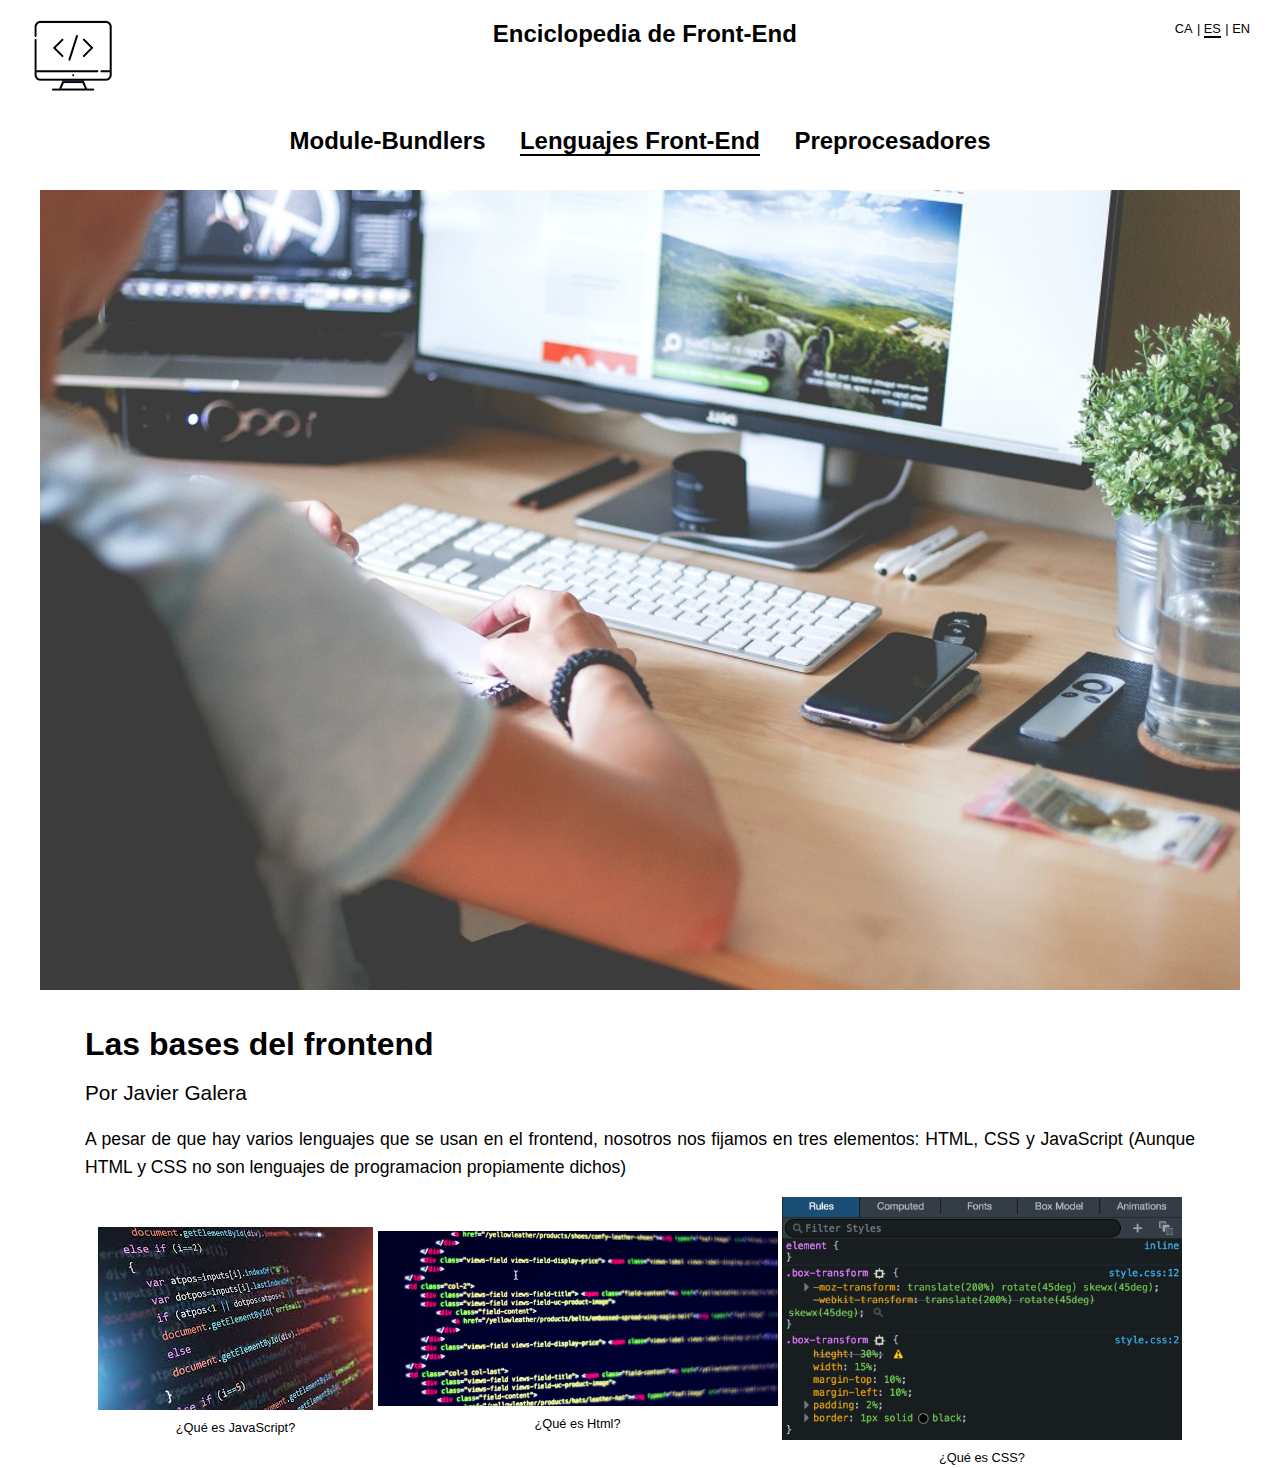
<file: index.html>
<!DOCTYPE html>
<html lang="es">

<head>
    <meta charset="utf-8" />
    <meta http-equiv="X-UA-Compatible" content="IE=edge">
    <link rel="icon" type="image/png" href="img/logo_16.png">

    <title>Enciclopedía Front-End</title>
    <meta name="viewport" content="width=device-width, initial-scale=1">

    <link rel="stylesheet" href="https://use.fontawesome.com/releases/v5.5.0/css/all.css"
        integrity="sha384-B4dIYHKNBt8Bc12p+WXckhzcICo0wtJAoU8YZTY5qE0Id1GSseTk6S+L3BlXeVIU" crossorigin="anonymous">
    <link rel="stylesheet" type="text/css" media="screen" href="css/estilos.css" />
</head>

<body>
    <a class="sr" href="#main">Salta al contenido principal</a>

    <header>
        <div class="top">
            
            <a href=""><img src="img/logo.png" alt="Logo de Enciclopedia Front-End"
                    title="Logo de Enciclopedia Front-End" /></a>
                    <h3>Enciclopedia de Front-End</h3>
            <ul>
                <li><a href="">CA</a></li>
                <li><a href="" class="current">ES</a></li>
                <li><a href="">EN</a></li>
            </ul>
        </div>
        <nav>
            <ul>
                <li><a href="" >Module-Bundlers</a></li>
                <li><a href="" class="current" >Lenguajes Front-End</a></li>
                <li><a href="">Preprocesadores</a></li>
            </ul>
        </nav>
    </header>

    <main id="main">
        <figure>
            <img src="img/programmer.jpg" class="img-center"
                alt="Module-bounders is great">
        </figure>       
                    
        <article class="container">

            <header>
                <h2>Las bases del frontend</h2>
                <p class="meta">Por Javier Galera</p>
                
            </header>
            <p>
                A pesar de que hay varios lenguajes que se usan en el frontend, 
                nosotros nos fijamos en tres elementos:
                HTML, CSS y JavaScript 
                (Aunque HTML y CSS no son lenguajes de programacion propiamente dichos)

            </p>

        </article>

        <div class = "imgContenedor">
            <div class="imgResponsive" id="img1">
                <img src="img/imgJS.jpg" class="img-fluid" 
                    alt="Module-bounders is great">
                    <figcaption><cite lang="es">¿Qué es JavaScript? </cite></figcaption>
            </div>

            <div class="imgResponsive" id="img2">
                <img src="img/imgHTML.jpg" class="img-fluid"
                    alt="Module-bounders is great">
                    <figcaption><cite lang="es">¿Qué es Html? </cite></figcaption>
            </div> 

            <div class="imgResponsive" id="img3"b>
                <img src="img/imgCSS.png" class="img-fluid"
                    alt="Module-bounders is great">
                    <figcaption><cite lang="es">¿Qué es CSS? </cite></figcaption>
            </div> 
        </div>

                   
    </main>

    
</body>

</html>
</file>
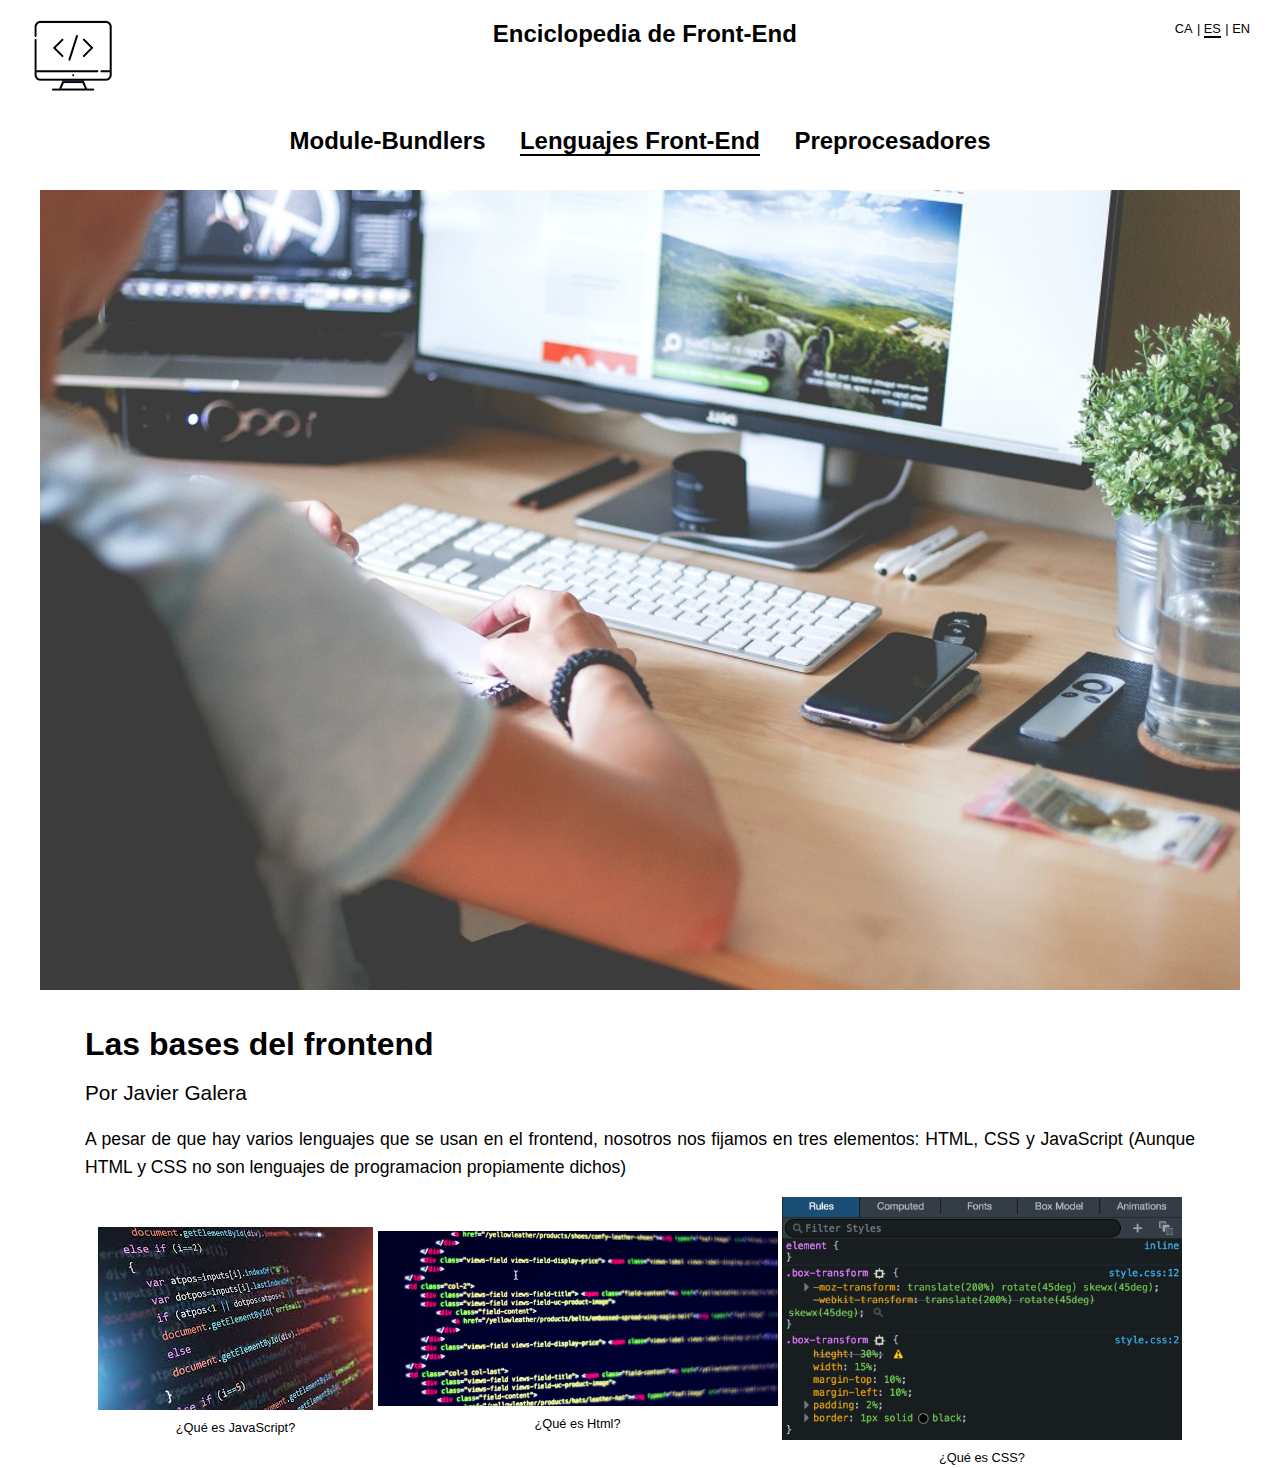
<file: index_Tarea_DIW05.html>
<!DOCTYPE html>
<html lang="es">

<head>
    <meta charset="utf-8" />
    <meta http-equiv="X-UA-Compatible" content="IE=edge">
    <link rel="icon" type="image/png" href="img/logo_16.png">

    <title>Enciclopedía Front-End</title>
    <meta name="viewport" content="width=device-width, initial-scale=1">

    <link rel="stylesheet" href="https://use.fontawesome.com/releases/v5.5.0/css/all.css"
        integrity="sha384-B4dIYHKNBt8Bc12p+WXckhzcICo0wtJAoU8YZTY5qE0Id1GSseTk6S+L3BlXeVIU" crossorigin="anonymous">
    <link rel="stylesheet" type="text/css" media="screen" href="css/estilos.css" />
</head>

<body>
    <a class="sr" href="#main">Salta al contenido principal</a>

    <header>
        <div class="top">
            
            <a href=""><img src="img/logo.png" alt="Logo de Enciclopedia Front-End"
                    title="Logo de Enciclopedia Front-End" /></a>
                    <h3>Enciclopedia de Front-End</h3>
            <ul>
                <li><a href="">CA</a></li>
                <li><a href="" class="current">ES</a></li>
                <li><a href="">EN</a></li>
            </ul>
        </div>
        <nav>
            <ul>
                <li><a href="" >Module-Bundlers</a></li>
                <li><a href="" class="current" >Lenguajes Front-End</a></li>
                <li><a href="">Preprocesadores</a></li>
            </ul>
        </nav>
    </header>

    <main id="main">
        <figure>
            <img src="img/programmer.jpg" class="img-center"
                alt="Module-bounders is great">
        </figure>       
                    
        <article class="container">

            <header>
                <h2>Las bases del frontend</h2>
                <p class="meta">Por Javier Galera</p>
                
            </header>
            <p>
                A pesar de que hay varios lenguajes que se usan en el frontend, 
                nosotros nos fijamos en tres elementos:
                HTML, CSS y JavaScript 
                (Aunque HTML y CSS no son lenguajes de programacion propiamente dichos)

            </p>

        </article>

        <div class = "imgContenedor">
            <div class="imgResponsive" id="img1">
                <img src="img/imgJS.jpg" class="img-fluid" 
                    alt="Module-bounders is great">
                    <figcaption><cite lang="es">¿Qué es JavaScript? </cite></figcaption>
            </div>

            <div class="imgResponsive" id="img2">
                <img src="img/imgHTML.jpg" class="img-fluid"
                    alt="Module-bounders is great">
                    <figcaption><cite lang="es">¿Qué es Html? </cite></figcaption>
            </div> 

            <div class="imgResponsive" id="img3"b>
                <img src="img/imgCSS.png" class="img-fluid"
                    alt="Module-bounders is great">
                    <figcaption><cite lang="es">¿Qué es CSS? </cite></figcaption>
            </div> 
        </div>

                   
    </main>

    
</body>

</html>
</file>
<file: css/estilos.css>
/*Estilos Herramientas HTML+CSSS */

* {
    margin: 0;
    padding: 0;
    box-sizing: border-box;
}

body {
    font: 400 16px/1.6 'Libre Franklin', sans-serif;
    color: #000;
}

h1, h2, h3 {
    font-weight: 700;
}

h2 {
    font-size: 2rem;
    line-height: 1em;
    margin-bottom: 1rem;
}

h3 {
    font-size: 1.5rem;
}

p {
    font-size: 1.1rem;
    margin-bottom: 1rem;
}

a {
    color:rgba(0, 0, 0, 1);
    text-decoration: none;
}

a:hover {
    color: rgba(213, 25, 25,1);
}

cite, address {
    font-style: normal;
}

abbr {
    text-decoration: none;
}

/*Breadcrumb*/
ul.breadcrumb {
    margin-top: 2rem;
    margin-bottom: 2rem;
    margin-left: 30px;
    list-style: none;
}

ul.breadcrumb li {
    display: inline-block;
}
  
ul.breadcrumb li + li {
    padding-left: 0.5rem;
}

ul.breadcrumb li + li::before {
    padding-right: 0.5rem;
    color: rgba(64, 64, 64, 1);
    content: "/";
}

ul.breadcrumb li a {
    color: rgba(64, 64, 64, 1);
}

ul.breadcrumb li a:hover, ul.breadcrumb li.current  {
    color: rgba(64, 64, 64, 0.8);
}

/*Classes para aumentar paddings*/
.pBottom15 {
    padding-bottom: 15px !important;
}

.pTop15 {
    padding-top: 15px !important;
}

.pTop50 {
    padding-top: 50px !important;
}

.pBottom50 {
    padding-bottom: 50px !important;
}

/*Clases aplicadas a las imágenes del sitio */

figure {
    width: 100%;
    margin: 30px auto;
}

.img-center {
    max-width: 100%;
    height: auto;
    
}

.img-fluid {
    width: 100%;
    max-width: 400px;
    height: auto;
    
}


.imgContenedor {
    text-align: center;
    overflow: hidden;
    margin-left: auto;
    margin-right: auto;
}

.imgResponsive{
    display: inline-block;
    vertical-align: middle;
    margin: 0 auto;


}


figcaption {
    font-size: 0.8rem;
    
}



/*Classes para los elemnetos graficos */
.imgFluid {
    max-width: 100%;
    height: auto;
}


/*Clase para los lectores de pantalla*/
.sr {
    position:absolute;
    height:1px;    
    width:1px;    
    overflow:hidden;    
    clip:rect(1px, 1px, 1px, 1px);
}

/****************************
Contenedores
*****************************/
main {
    width: 100%;
}


header {
    width: 100%;
}

footer {
    padding-top: 30px;
    padding-bottom: 30px;    
    background-color: #000;
    color: #fff;
    text-align: center;
}
.clip:hover{
    clip-path: polygon(50% 0%, 61% 35%, 98% 35%, 68% 57%, 79% 91%, 50% 70%, 21% 91%, 32% 57%, 2% 35%, 39% 35%);
}
.background {
    background-color: rgba(136, 136, 136, 1);
}
/*para que se  aline la imagen destacada*/
figure{
    text-align: center;
    width: 100%;
}

/* Animaciones de las imagenes: */

@keyframes animacion1 {
  0%   {
    -webkit-transform: scale(0.75);
    -moz-transform: scale(0.75);
    -o-transform: scale(0.75);
    -ms-transform: scale(0.75);
    transform: scale(0.75)
  }
  50%  {
    -webkit-transform: scale(1);
    -moz-transform: scale(1);
    -o-transform: scale(1);
    -ms-transform: scale(1);
    transform: scale(1)
  }
  100%  {
    -webkit-transform: scale(0.75);
    -moz-transform: scale(0.75);
    -o-transform: scale(0.75);
    -ms-transform: scale(0.75);
    transform: scale(0.75)
  }
}

div #img1 {
    animation-name: animacion1;
    animation-duration: 5s;
    animation-iteration-count: infinite;
}


@keyframes animacion2 {
    0%   {
      -webkit-transform: rotate(90deg);
      -moz-transform: rotate(90deg);
      -o-transform: rotate(90deg);
      -ms-transform: rotate(90deg);
      transform: rotate(90deg)
    }
    25%  {
      -webkit-transform: rotate(180deg);
      -moz-transform: rotate(180deg);
      -o-transform: rotate(180deg);
      -ms-transform: rotate(180deg);
      transform: rotate(180deg);
    }
    50%  {
      -webkit-transform: rotate(270deg);
      -moz-transform: rotate(270deg);
      -o-transform: rotate(270deg);
      -ms-transform: rotate(270deg);
      transform: rotate(270deg)
    }
    100% {
      -webkit-transform: rotate(360deg);
      -moz-transform: rotate(360deg);
      -o-transform: rotate(360deg);
      -ms-transform: rotate(360deg);
      transform: rotate(360deg)
    }
  }

  div #img2 {
    animation-name: animacion2;
    animation-duration: 5s;
    animation-iteration-count: infinite;
}

@keyframes animacion3 {
    0%   {
      -webkit-transform:skewY(90deg);
      -moz-transform: skewY(90deg);
      -o-transform: skewY(90deg);
      -ms-transform: skewY(90deg);
      transform: skewY(90deg)
    }
    25%  {
      -webkit-transform: skewY(180deg);
      -moz-transform: skewY(180deg);
      -o-transform: skewY(180deg);
      -ms-transform: skewY(180deg);
      transform: skewY(180deg);
    }
    50%  {
      -webkit-transform: skewY(270deg);
      -moz-transform: skewY(270deg);
      -o-transform: skewY(270deg);
      -ms-transform: skewY(270deg);
      transform: skewY(270deg)
    }
    100% {
      -webkit-transform: skewY(360deg);
      -moz-transform: skewY(360deg);
      -o-transform: skewY(360deg);
      -ms-transform: skewY(360deg);
      transform: skewY(360deg)
    }
  }

  div #img3 {
    animation-name: animacion3;
    animation-duration: 5s;
    animation-iteration-count: infinite;
}


/*contenedores que se adaptan*/
.container {
    margin-right: auto;
    margin-left: auto;
    padding-right: 15px;
    padding-left: 15px;
    width: 100%;
}
  
@media (min-width: 576px) {
    .container {
      max-width: 540px;
    }
}
  
@media (min-width: 768px) {
    .container {
      max-width: 720px;
    }
}
  
@media (min-width: 992px) {
    .container {
      max-width: 960px;
    }
}
  
@media (min-width: 1200px) {
    .container {
      max-width: 1140px;
    }
}



/**********************************
Menús de navegació y logo
***********************************/

/*Menú de navegació principal, menú idiomas,logo, titulo */
nav {
    text-align: center;
    font-weight: 600;
    margin-bottom: 30px;
}

nav ul {
    list-style: none;
    font-size: 1rem;
}

div.top {
    display: flex;
    flex-direction: column-reverse;
    justify-content: space-between;
    align-items: center;
    padding: 15px 30px;
    text-align: center;
}


div.top h3:hover {
    color: rgb(250, 250, 250);
    transition-duration: 2s;
  }

div.top img {
    max-width: 100%;
    
      }
div.top ul {
    list-style: none;
    margin-bottom: 15px;
}

div.top ul li {
    display: inline-block;
    font-size: 0.8rem;
}

div.top ul li::before {
    content: " | "; 
}

div.top ul li:first-child::before {
    content: ""; 
}

a.current {
    border-bottom: 2px solid #000;
}

@media (min-width: 768px) {
    nav ul li {
        display: inline-block;
        padding-left: 15px;
        padding-right: 15px;
        font-size: 1.5rem;
        font-weight: 700;
    }
    nav ul li:first-child {
        padding-left: 0;
    }
    nav ul li:last-child {
        padding-right: 0;
    } 
    div.top {
        flex-direction: row;
        align-items: flex-start;
    }
    
}


/****************************
Imagen portada front-end
*****************************/
.hero {
    height: 500px;
    margin-bottom: 50px;
    padding-top: 100px;
}

.hero p:first-child {
    font-size: 2.3rem;
    font-family: 'Merriweather', serif;
    font-weight: 700;
}

.hero p:nth-child(2) {
    font-size: 0.1rem;
    /*font-weight: 50;*/
}

@media (min-width: 768px) {
    .hero {
        height: 500px;
    }
    .hero p:first-child {
        font-size: 3.3rem;
        font-family: 'Merriweather', serif;
        font-weight: 700;
    }
    .hero p:nth-child(2) {
        font-size: 3rem;
        font-weight: 200;
    }
}


a img:hover {
    filter: grayscale(100%);
}

p.intro {
    font-size: 1.3rem;
    padding: 15px;
    border-top: 2px solid rgb(213,25,25);
    border-bottom: 2px solid rgb(213,25,25);
}
figure.center {
    text-align: center;
    width: 100%;
    margin-left: auto;
    margin-right: auto;
}

figure.center figcaption {
    font-size: 0.75rem;
}

@media (min-width: 768px) {
    figure.center {
        width: 75%;
        margin-left: auto;
        margin-right: auto;
    }
}


/*Estilos para el artículo */

article{
    text-align: justify;
}

article.article h2, article.article h3 {
    text-align: left;
}

div.autor {
    background-color: #F7F2F3;
    padding: 15px;
    overflow: auto;
}

p.meta {
    font-size: 1.3rem;
}

p.bio {
    margin-top: 50px;
    font-size: 1rem;
}
</file>
